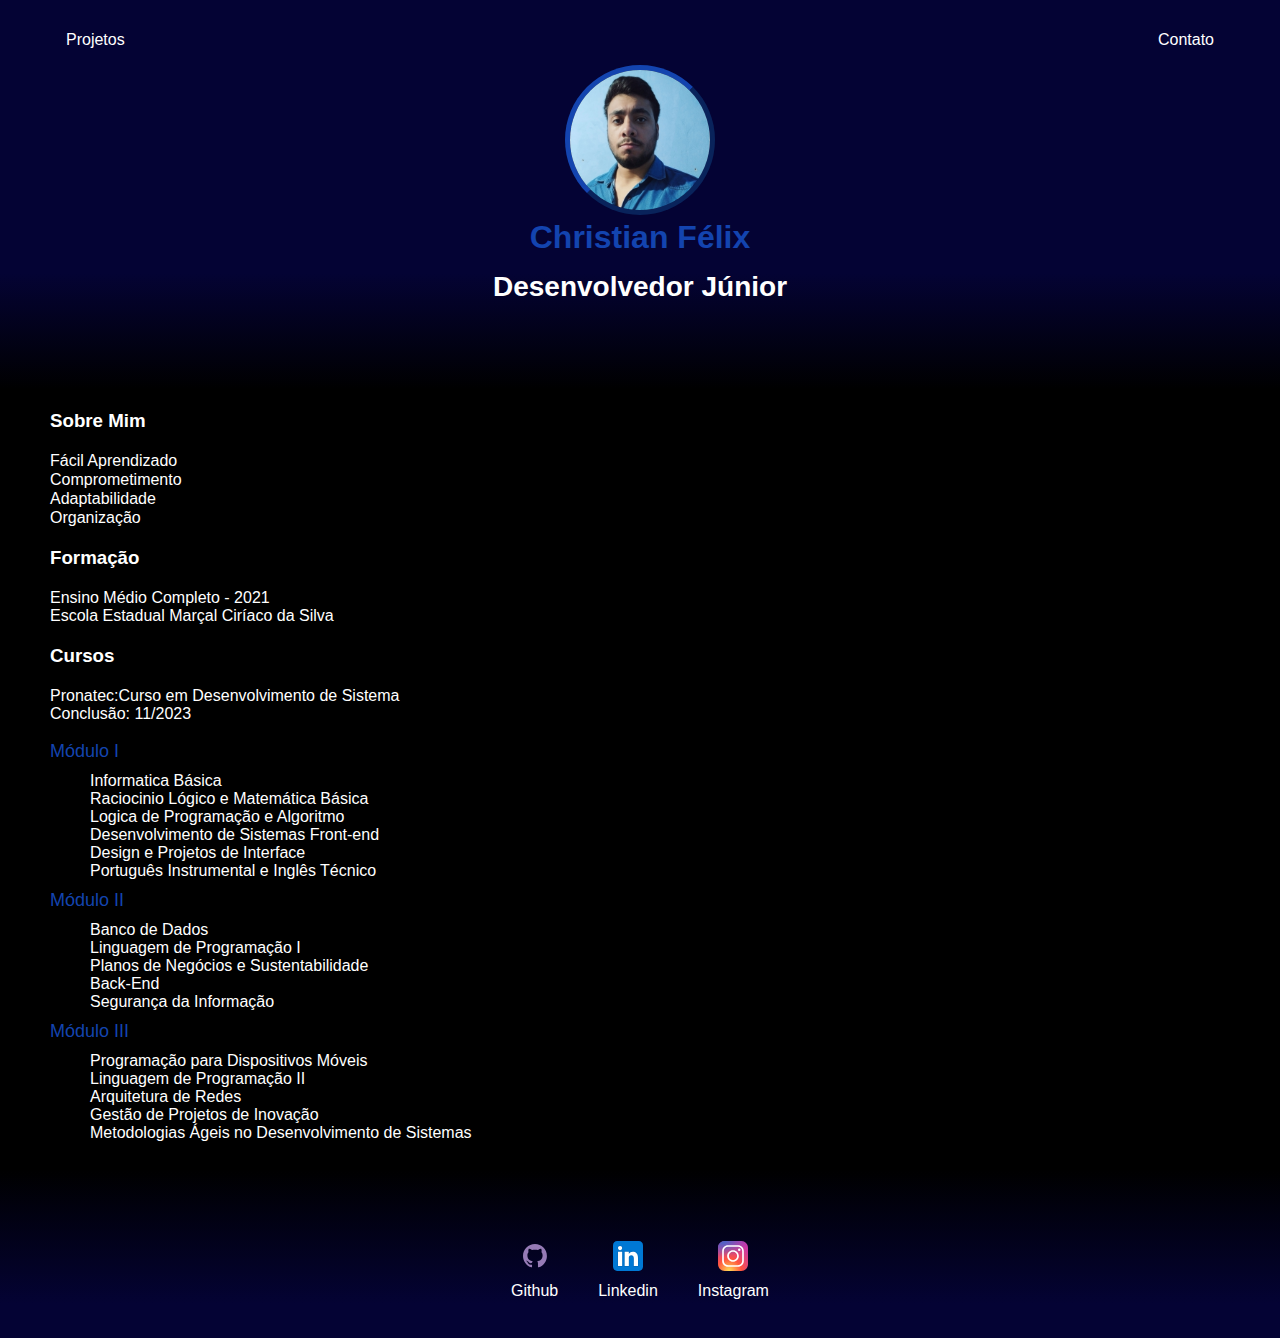
<file: index.html>
<!DOCTYPE html>
<html lang="pt-br">
    <head>
        <meta charset="UTF-8">
        <title>Portfólio</title>
        <link rel="stylesheet" href="index.css"> <!--Para mostrar que a estilização do site ficará em um arquivo separado-->
    </head>
    <body>
        <div class="container">
            
            <div class="topo">

                <nav>
                    <ul class="menu">
                        <!-- <li>
                            <a href="index.html">Sobre mim</a>
                        </li> -->
                        <li>
                            <a href="project.html" target="_blank">Projetos</a>
                        </li>
                        <li>
                            <a href="contact.html"  target="_blank">Contato</a>
                        </li>
                    </ul>
                </nav>
                     <!-- nav= criar uma barra de navegação  -->
    
                <header class="teste">
                    <div class="center">
                    <img src="img/IMG_20240104_153617~3.jpg">
                    </div>
                    <h1>Christian Félix</h1>
                    <h2>Desenvolvedor Júnior</h2>           
                </header>

            </div>
    
            <main>
                <section class="sec">
                    <h3>Sobre Mim</h3>

                    
                        <p class="pnts">Fácil Aprendizado</p>
                        <p class="pnts">Comprometimento</p>
                        <p class="pnts">Adaptabilidade</p>
                        <p class="pnts">Organização</p>
                    
                   
                </section>
                <section class="sec">
                    <h3>Formação</h3>
                    <p>
                        Ensino Médio Completo - 2021
                        <br>Escola Estadual Marçal Ciríaco da Silva
                        <br>
                    </p>
                </section>
                <section class="sec">
                    <h3>Cursos</h3>
                    <p>
                        Pronatec:Curso em Desenvolvimento de Sistema
                        <br>Conclusão: 11/2023
                    </p>
                    <br>
                    <div class="modulo">
                        <p class="modulos">Módulo I</p>
                        <ul class="fogo">
                        <li>Informatica Básica</li>
                        <li>Raciocinio Lógico e Matemática Básica</li>
                        <li>Logica de Programação e Algoritmo</li>
                        <li>Desenvolvimento de Sistemas Front-end</li>
                        <li>Design e Projetos de Interface</li>
                        <li>Português Instrumental e Inglês Técnico</li>
                    </ul>
                    <p class="modulos">Módulo II</p>
                    <ul class="fogo">
                        <li>Banco de Dados</li>
                        <li>Linguagem de Programação I</li>
                        <li>Planos de Negócios e Sustentabilidade</li>
                        <li>Back-End</li>
                        <li>Segurança da Informação</li>
                    </ul>
                    <p class="modulos">Módulo III</p>
                    <ul class="fogo">
                        <li>Programação para Dispositivos Móveis</li>
                        <li>Linguagem de Programação II </li>
                        <li>Arquitetura de Redes</li>
                        <li>Gestão de Projetos de Inovação</li>
                        <li>Metodologias Ágeis no Desenvolvimento de Sistemas</li>
                    </ul>
                    </div>
                </section>
            </main>
            <footer>
                <a href="https://github.com/889Christian" target="_blank" rel="noopener noreferrer">
                    <img src="./img/github.svg" alt="Github">
                    <p>Github</p>
                </a> <!--   Link para ir ao perfil do github
                            href= para colocar o link
                            target blank= para abrir o link numa nova aba  -->
    
                <a href="https://www.linkedin.com/in/christian-f%C3%A9lix-651015271?utm_source=share&utm_campaign=share_via&utm_content=profile&utm_medium=android_app" target="_blank" rel="noopener noreferrer">
                    <img src="./img/linkedin.svg" alt="Linkedin">
                    <p>Linkedin</p> <!--   Link para ir ao perfil do Linkedin
                                        href= para colocar o link
                                        target blank= para abrir o link numa nova aba  -->
                </a>
    
                <a href="https://instagram.com/christian_felix_?igshid=ZDdkNTZiNTM=" target="_blank" rel="noopener noreferrer" >
                    <img src="./img/instagram.svg" alt="Instagram">
                    <p>Instagram</p> <!--   Link para ir ao perfil do Instagram
                                        href= para colocar o link
                                        target blank= para abrir o link numa nova aba  -->
                </a>
    
            </footer>
        </div>

        <!-- div= para criar divisoes de blocos  -->
        
    </body>
</file>
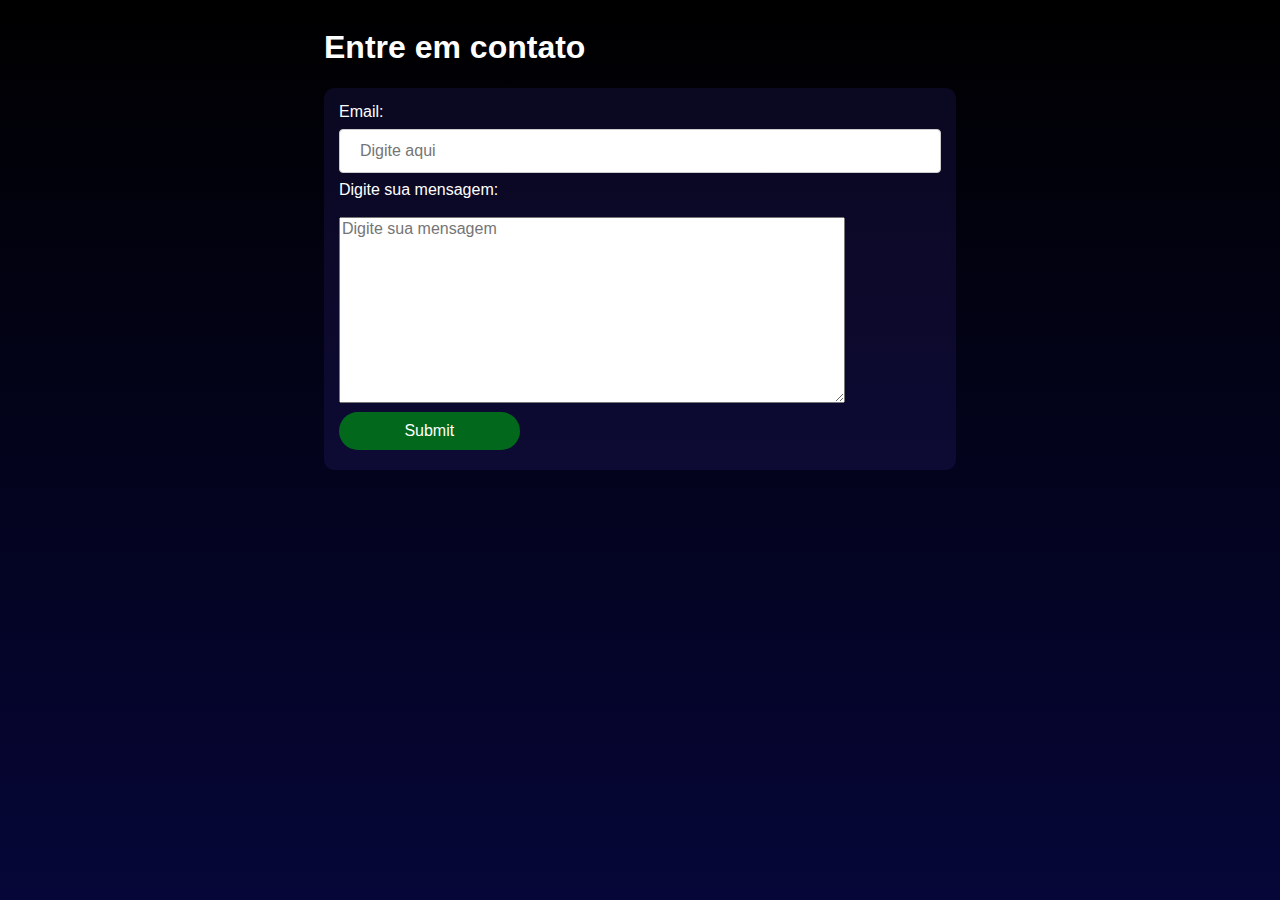
<file: contact.html>
<!DOCTYPE html>
<html lang="pt-br">
<head>
    <meta charset="UTF-8">
    <meta http-equiv="X-UA-Compatible" content="IE=edge">
    <meta name="viewport" content="width=device-width, initial-scale=1.0">
    <title>Contato</title>
    <link rel="stylesheet" href="contato.css">
</head>
<body>
    <div class="container">
        <h1 class="head">Entre em contato</h1>
    <form action="">
        <label for="email" class="label1">Email:</label>
        <input class="email" type="email" name="email" id="email" placeholder="Digite aqui" >
        <br>
        <label for="comentario" class="label1">Digite sua mensagem:</label>
        <br>
        <textarea name="comentario" id="comentario" cols="30" rows="10" placeholder="Digite sua mensagem" style="width: 500px;"></textarea>
        <input class="button" type="submit" name="Enviar">
    </form>
    </div>
</body>
</html>
</file>
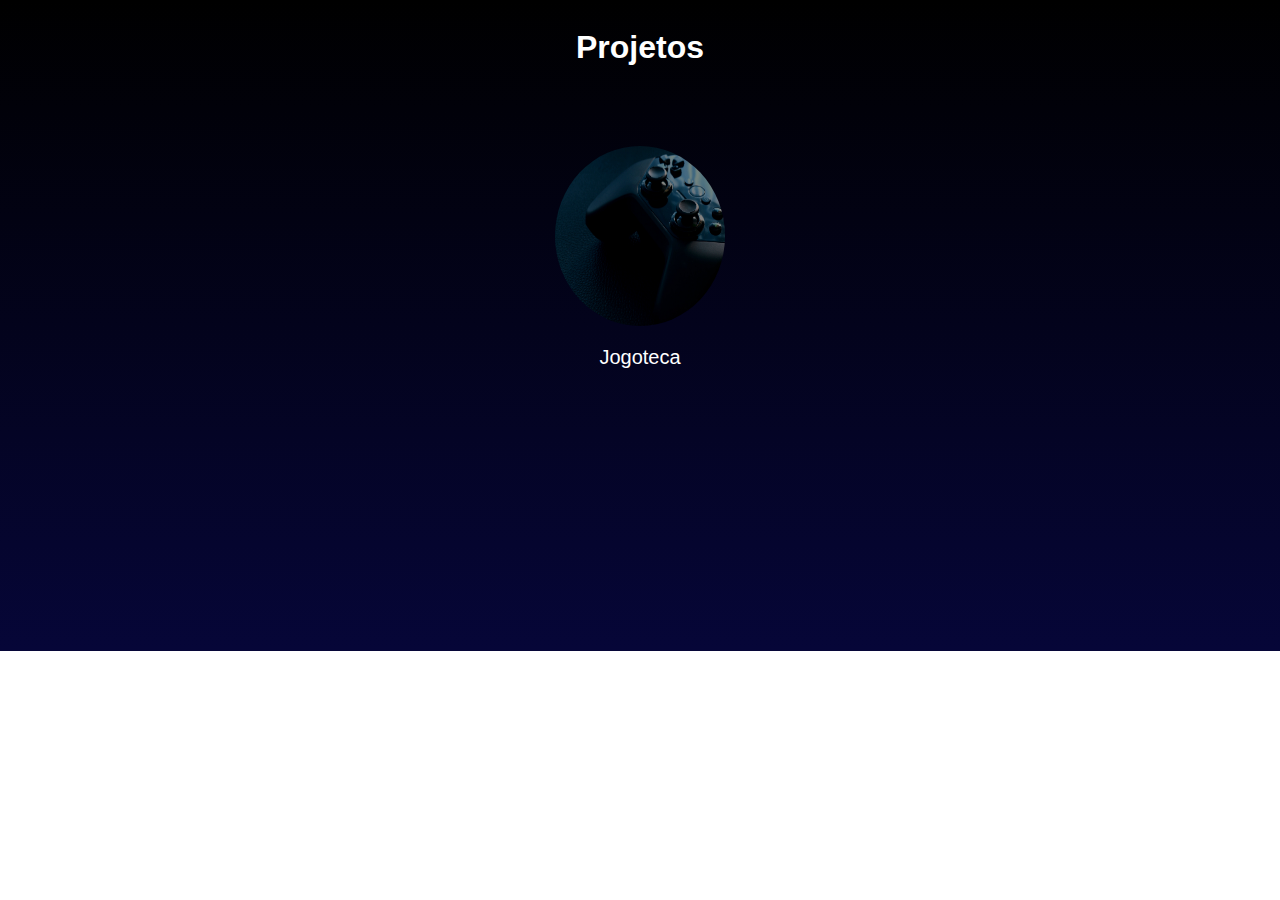
<file: project.html>
<!DOCTYPE html>
<html lang="pt-br">
<head>
    <meta charset="UTF-8">
    <meta name="viewport" content="width=device-width, initial-scale=1.0">
    <link rel="stylesheet" href="project.css">
    <title>Projetos</title>
</head>
<body>
    <div class="container">

        <h1>Projetos</h1>

        <div class="projetos">

            <div class="pjt1">

                    <a href="https://889christian.github.io/jogo/" class="link1" target="_blank">

                        <img src="img/gamepad-video-game-controller-game-controller-controller-159393.jpeg" alt="">
    
                    </a>

                <p>Jogoteca</p>

            </div>

<!--             <div class="pjt1">

                    <a href="https://889christian.github.io/viagem/" class="link2" target="_blank">

                        <img src="img/Black Orange Minimalist Professionals Travel Agency Logo.png" alt="">
    
                    </a>

                    <p>Viagens</p>

            </div>

            <div class="pjt1">

                <a href="https://889christian.github.io/biografia/" class="link3" target="_blank">

                    <img src="img/logo.jpg" alt="">

                </a>

                    <p>Biografia</p>

            </div> -->

        </div>

    </div>

</body>

</html>
</file>
<file: index.css>
*{
	margin: 0;
	padding: 0;
	box-sizing: border-box;
 }




body {
    color: white;
    background-color:black; 
    font-family: Arial, Helvetica, sans-serif; /*Escolher a fonte do texto*/
}

.menu {
    display: flex;
    justify-content: space-between;
    list-style-type: none; /*estilizção dos pontos de lista NONE= sem pontos*/
    align-items: center; /*AlinhaR ITEMS NO CENTRO*/
    padding: 16px;
}
main {
    /* margin-left: 50px; */
    background-color:rgb(0, 0, 0);
    padding: 20px 0px 6px 50px;
}
a {
    color: white;
    text-decoration: none; /*Remover a linha que normalmente fica embaixo de palavras com link*/
}

header img{
    width:150px; /*largura*/
    height:150px; /*altura*/
    border-radius: 50%; /*borda da imagem*/
    border: 5px outset #1344af; /*espessura e cor da borda*/
}

.center{ /*colocar um ponto antes da palavra para puxar uma classe*/
    text-align: center
}

h1 {
    color:#1344af;
    margin-bottom: 15px;
}

footer img{
    width: 40px;
    height: 40px;
}

footer{
    display: flex;
    justify-content: center;
    align-items: center;
    /* margin-top:20px; */
    padding-top: 30px;
    background-image:linear-gradient( 180deg,rgb(0, 0, 0)1%, rgb(4, 3, 52 )80% );
    height: 170px;
}

footer a {
    margin: 20px;
    text-align: center;
   
}

footer p {
    margin-top: 2px;
    
}

/* .container {
    padding: 0px 50px;
}  */

nav a:hover {
    color:#1344af;
}


ul {
    list-style-type: none;
}

.modulo p {
    color:#1344af;
    font-size: 18px;
    font-family: Verdana, Geneva, Tahoma, sans-serif; 
}

.pnts {
    margin-bottom:1px;
    margin-top:0px;
}

.teste {
    display: flex;
    /* background-color: red; */
    flex-direction: column;
    align-items: center;
}

h2 {
    font-size: 28px;
} 

h3, .sec {
    margin-bottom: 20px;
}

.modulos, .fogo {
    margin-bottom:10px;
}

.fogo {
    margin-left:40px;
}

.topo {
    background-image:linear-gradient( 180deg,  rgb(4, 3, 52 ) 70%,rgb(0, 0, 0));
    padding: 15px 50px  10px;
    height: 390px;
    /* margin-bottom: 20px; */
}
</file>
<file: contato.css>
body {
    background-image: linear-gradient(180deg, rgb(0, 0, 0),rgb(6, 6, 56));
    background-repeat: no-repeat;
    background-attachment: fixed;
    /* background-position: center center; */
    /* background-size: cover; */
    display: flex;
    flex-direction: column;
    flex-wrap: nowrap;
    justify-content: center;
    align-items: center;
    
}

* {
    font-family: Verdana, Geneva, Tahoma, sans-serif;
    
}

.head, .label1 {
    color: white;
}

form {
    background-color: rgba(55, 41, 145, 0.2);
    padding: 15px;
    border-radius: 10px;
}

form label {
    display: block;
}

.email {
    width: 100%;
    padding: 12px 20px;
    font-size: 1em;
    margin: 8px 0;
    display: inline-block;
    border: 1px solid #ccc;
    border-radius: 4px;
    box-sizing: border-box;
}

.button {
    width:30%;
    background-color: #02691c;
    font-size: 1em;
    color: white;
    padding: 10px 20px;
    margin: 5px 0;
    border: none;
    border-radius: 90px;
}

div {
    width: 50%;
    height: 50%;
}

textarea {
    font-size: 1em;
}
</file>
<file: project.css>
body {
    background-image: linear-gradient(180deg, rgb(0, 0, 0),rgb(6, 6, 56)); 
    background-size: cover;
    background-repeat: no-repeat;
    font-family: Arial, Helvetica, sans-serif;
    color: white;
    height: 635px;
    display: flex;
    justify-content: center;
}

.container {
    /* background-color: red; */
    width: 690px;
    display: flex;
    align-items: center;
    flex-direction: column;
}

img {
    width: 170px;
    height: 180px;
    border-radius: 50%;

}

.projetos {
    display:flex;
    justify-content: space-around;
    /* background-color: green; */
    width:1000px;
    /* padding: 80px; */
    /* height:585px; */
    /* background-color: red; */
}

.pjt1 {
    display: flex;
    flex-direction: column;
    align-items: center;
    /* margin-left: 50px;
    margin-right: 50px; */
    /* background-color: blue; */
    width: 200px;
}

p {
    font-size: 20px;
    
}

h1 {
    margin-bottom: 80px;

}
.link1, .link2, .link3{
    height: 180px;
    transition: .5s;
    border-radius: 100%;
}

.link1:hover, .link2:hover, .link3:hover {
border-radius: 100%;
height: 180px;
/* height: 300px;
width: 300px; */
}

.link1:hover{
    border: 10px solid rgb(13, 40, 57);
}

.link2:hover{
    border: 10px solid rgb(249, 180, 15);
}

.link3:hover{
    border: 10px solid rgb(114, 114, 114);
}

@media (max-width: 1000px) {
    .projetos {
        width: 900px;
    }
}

@media (max-width: 900px) {
    .projetos {
        width: 800px;
    }
}

@media (max-width: 800px) {
    .projetos {
        width: 700px;
    }
}

@media (max-width: 700px) {
    .projetos {
        width: 600px;
    }
}

@media (max-width: 600px) {
    .projetos {
        width: 300px;

        flex-wrap: wrap;
    }

    body {
        height: 900px;
    }
}

@media (max-width: 400px) {
   .pjt1 {
    width:200px;
   }
}
</file>
